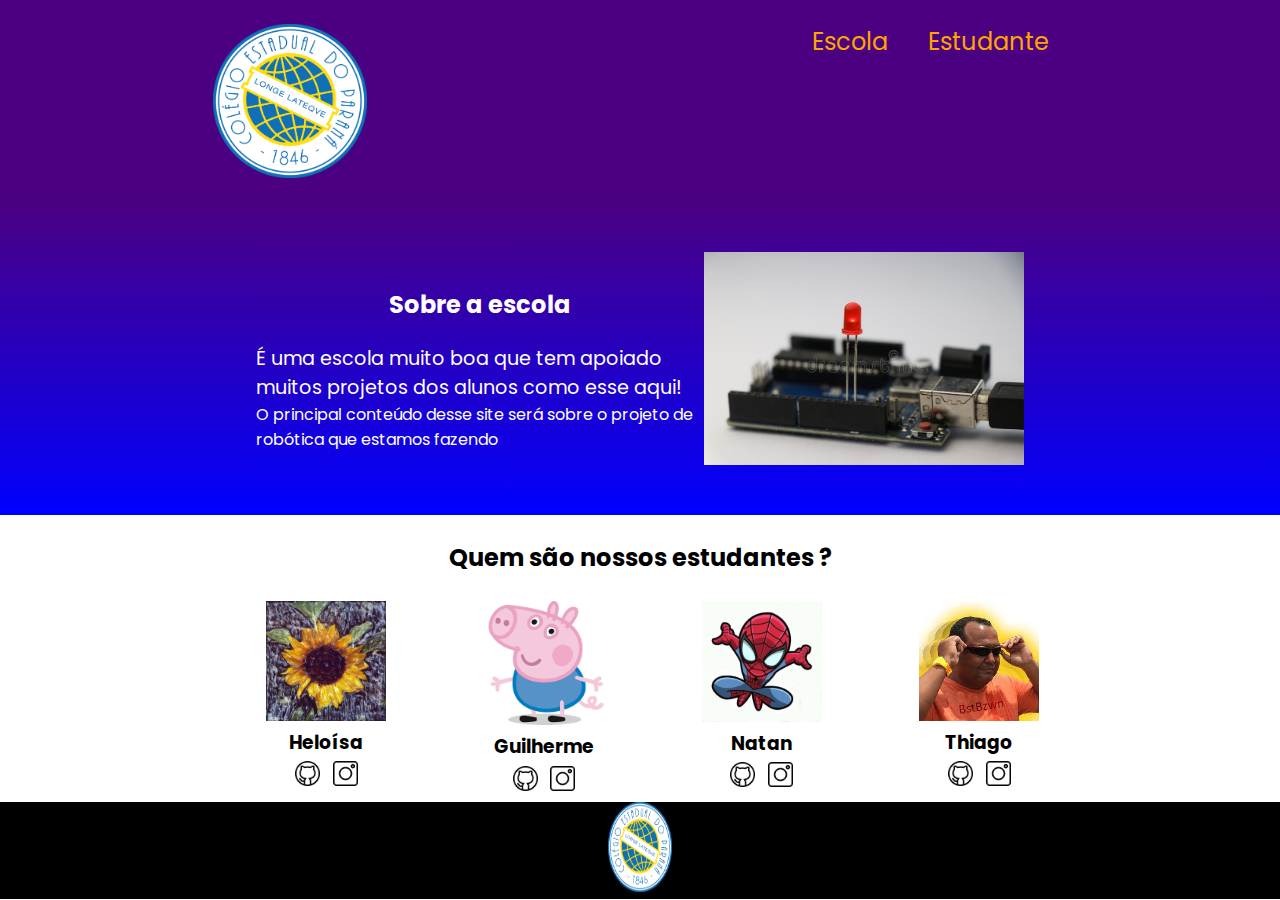
<file: Cep.code/index.html>
<!DOCTYPE html>
<html lang="en">
<head>
    <meta charset="UTF-8">
    <meta http-equiv="X-UA-Compatible" content="IE=edge">
    <meta name="viewport" content="width=device-width, initial-scale=1.0">
    <title>Document</title>
    <link rel="stylesheet" href="style.css">
    <link rel="preconnect" href="https://fonts.googleapis.com">
<link rel="preconnect" href="https://fonts.gstatic.com" crossorigin>
<link href="https://fonts.googleapis.com/css2?family=Poppins:wght@400;700&display=swap" rel="stylesheet">
</head>
<body>
    <header class="cabeçalho">
        <img class="cabeçalho-imagem" src="logonova.png" alt="Logo do Colégio">
        <ul class="cabeçalho-lista">
            <li class="cabeçalho-lista-item">Escola</li>
            <li class="cabeçalho-lista-item">Estudante</li>
            
        </ul>
    </header>
<section class="escola">
    <div class="escola-div">
        <h2 class="escola-título"> Sobre a escola </h2>
            <p class="escola-texto-1">
                É uma escola muito boa que tem apoiado muitos projetos dos alunos como esse aqui!
            </p>
            <p class="escola-texto-2">
                
                   O principal conteúdo desse site será sobre o projeto de robótica que estamos fazendo
            </p>
    </div>
    <img class="foto-led" src="imagem-led.jpg" alt="Exemplo de placa com led">
</section>
<section class="estudantes">
    <h2 class="estudantes-título">Quem são nossos estudantes ?</h2>
   <div class="estudantes-todos">
    <span></span>
    <div class="estudante-div">
      <img class="aln-1" src="loló.jpg" alt="heloísa">
      <h3 class="nome-1">Heloísa</h3>
      <img class="estudante-ícone" src="github.png" alt="github-logo">
      <a href="https://www.instagram.com/heloisa.juchem/"><img class="estudante-ícone" src="instagram.png" alt="insta-logo"></a>
    </div>

    <div class="estudante-div">
       <img class="aln-1" src="gui.webp" alt="guilherme">
       <h3 class="nome-1">Guilherme</h3>
       <img class="estudante-ícone" src="github.png" alt="github-logo">
       <a href="https://www.instagram.com/guigui_gp/"><img class="estudante-ícone" src="instagram.png" alt="insta-logo"></a>
    </div>
    <div class="estudante-div">
        <img class="aln-1" src="miranha.jpg" alt="natan">
        <h3 class="nome-1">Natan</h3>
        <img class="estudante-ícone" src="github.png" alt="github-logo">
        <a href="https://www.instagram.com/maciozeknatan/"><img class="estudante-ícone" src="instagram.png" alt="insta-logo"></a>
     </div>   
     <div class="estudante-div">
        <img class="aln-1" src="el macho.jpg" alt="thiago">
        <h3 class="nome-1">Thiago</h3>
        <img class="estudante-ícone" src="github.png" alt="github-logo">
        <a href="https://www.instagram.com/sei_la006/"><img class="estudante-ícone" src="instagram.png" alt="insta-logo"></a>
     </div>
  </div>
 </section>
 <footer class="rodapé">
    <img class="rodapé-img" src="logonova.png" alt="logo-cep">
 </footer>
</body>
</html>
</file>
<file: Cep.code/style.css>
*{
    margin: 0;
    padding: 0;
}

.cabeçalho{
    background-color: #4B0082;
    color: orange;
    display: flex;
    justify-content: space-around;
    padding: 24px 0;
}
.cabeçalho-imagem{
    width: 12%;
}
.cabeçalho-lista-item{
    display: inline-block;
    margin: 0 18px;
    font-size: 150%;
}
body{
    font-family: 'Poppins', sans-serif;
}
.foto-led{
    width: 25%
}
.escola{
    background-image: linear-gradient(#4B0082, blue);
    color: white;
    display: flex;
    justify-content: center;
    align-items: center;
    padding: 50px 0;
}
.escola-div{
    width: 35%;
}
.escola-título{
    text-align: center;
    padding: 5%;
}
.escola-texto-1{
font-size: larger;
}
.escola-texto-2{
    font-size: 100%;
}
.estudante-ícone{
    width: 25px;
    margin: 2%;
}
.aln-1{
    width: 120px;
}
.estudante-div{
    text-align: center;
}
.estudantes-título{
    text-align: center;
    padding: 2%;
}
.estudantes-todos{
    display: grid;
    grid-template-columns: 17% 17% 17% 17% 17%;
}
.rodapé{
    background-color: black;
    text-align: center;
}
.rodapé-img{
    height: 90px;
    width: 5%;
}
</file>
